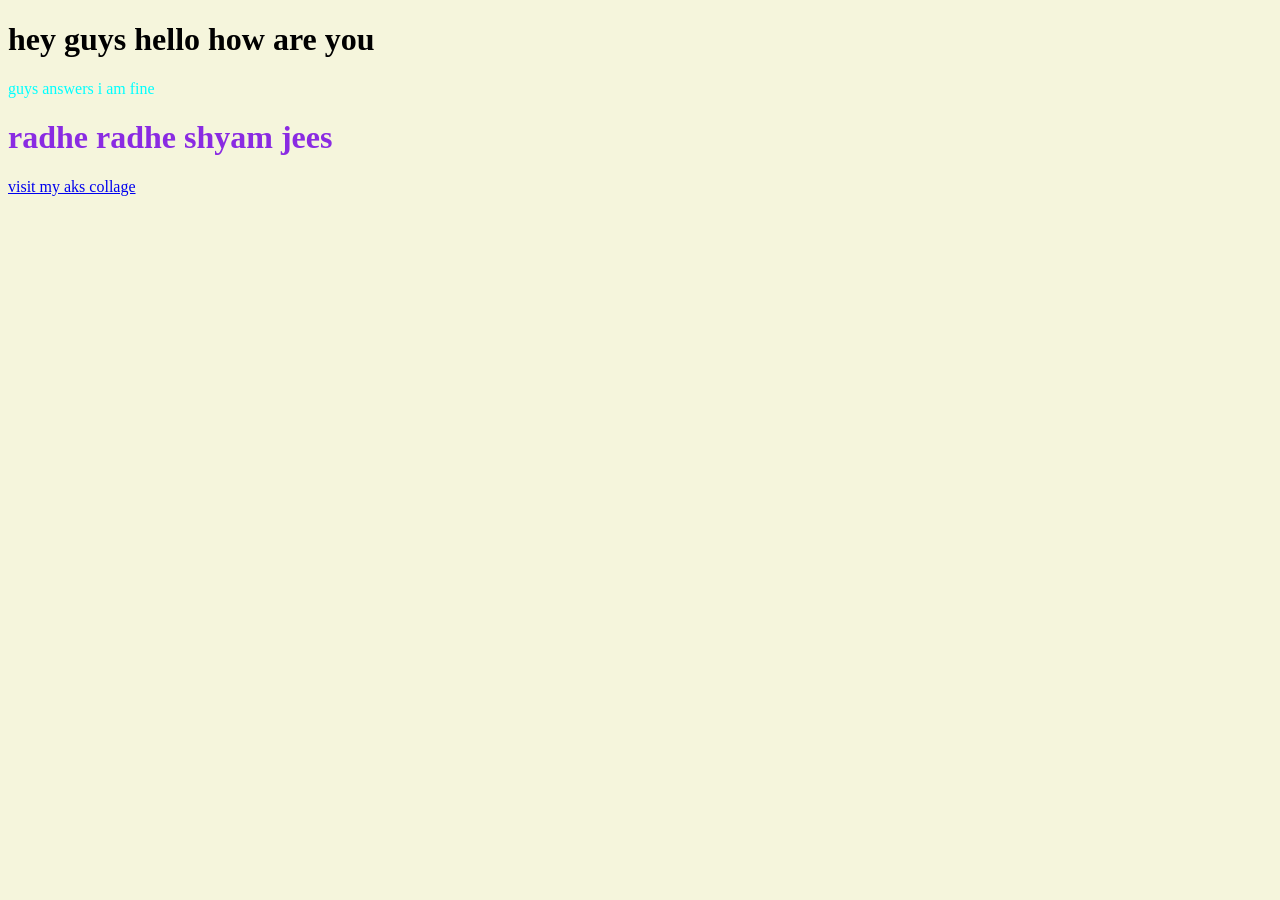
<file: bii.html>
<!DOCTYPE html>
<html lang="en">
<head>
    <meta charset="UTF-8">
    <meta name="viewport" content="width=, initial-scale=1.0">
    <title>Document</title>
</head>
<body style="background-color: beige;">
   <h1>hey guys hello how are you</h1>
    <p style="color: aqua;"> guys answers i am fine </p>
    <h1 style="color: blueviolet;"> radhe radhe shyam jees</h1>
    <a href="https://aksuportal.aksuniversity.ac.in/#/login"> visit my aks collage</a>


</body>
</html>
</file>
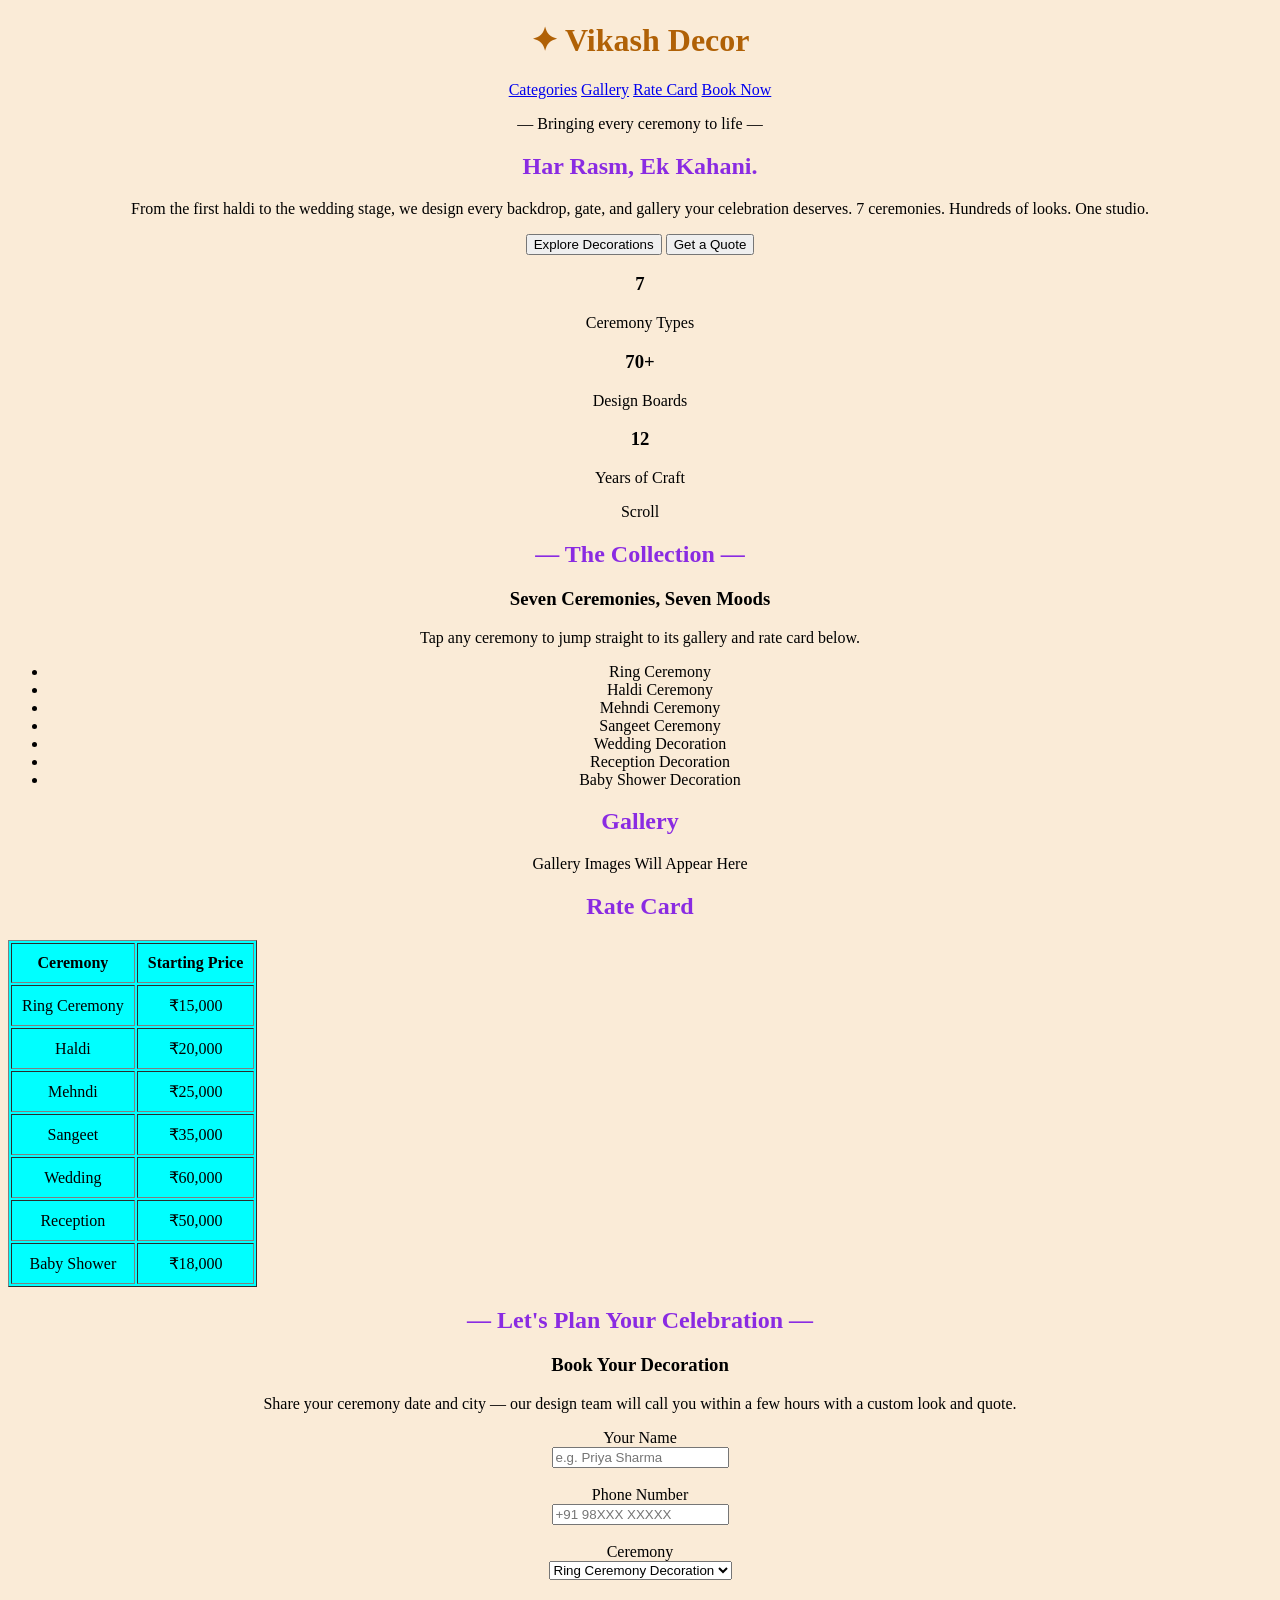
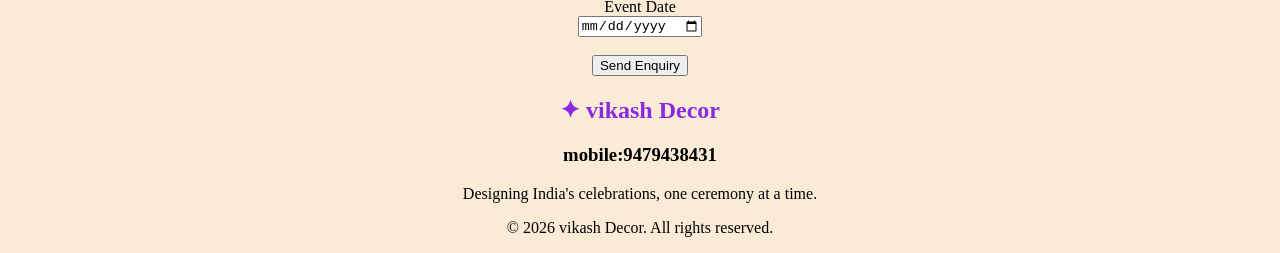
<file: decor.html>
<!DOCTYPE html>
<html lang="en">
<head>
    <meta charset="UTF-8">
    <meta name="viewport" content="width=device-width, initial-scale=1.0">
    <title>Shubh Utsav Decor</title>
    <link rel="stylesheet" href="decor.css">
</head>
<body>

    <!-- Header -->
    <header>
        <h1>✦ Vikash Decor</h1>

        <nav>
            <a href="#categories">Categories</a>
            <a href="#gallery">Gallery</a>
            <a href="#ratecard">Rate Card</a>
            <a href="#booking">Book Now</a>
        </nav>
    </header>

    <!-- Hero Section -->
    <section id="home">
        <p>— Bringing every ceremony to life —</p>

        <h2>Har Rasm, Ek Kahani.</h2>

        <p>
            From the first haldi to the wedding stage,
            we design every backdrop, gate, and gallery
            your celebration deserves.
            7 ceremonies. Hundreds of looks. One studio.
        </p>

        <button>Explore Decorations</button>
        <button>Get a Quote</button>

        <div>
            <h3>7</h3>
            <p>Ceremony Types</p>
        </div>

        <div>
            <h3>70+</h3>
            <p>Design Boards</p>
        </div>

        <div>
            <h3>12</h3>
            <p>Years of Craft</p>
        </div>

        <p>Scroll</p>
    </section>

    <!-- Categories -->
    <section id="categories">
        <h2>— The Collection —</h2>

        <h3>Seven Ceremonies, Seven Moods</h3>

        <p>
            Tap any ceremony to jump straight to its gallery
            and rate card below.
        </p>

        <ul>
            <li>Ring Ceremony</li>
            <li>Haldi Ceremony</li>
            <li>Mehndi Ceremony</li>
            <li>Sangeet Ceremony</li>
            <li>Wedding Decoration</li>
            <li>Reception Decoration</li>
            <li>Baby Shower Decoration</li>
        </ul>
    </section>

    <!-- Gallery -->
    <section id="gallery">
        <h2>Gallery</h2>

        <p>Gallery Images Will Appear Here</p>
    </section>

    <!-- Rate Card -->
    <section id="ratecard">
        <h2>Rate Card</h2>

        <table border="1" cellpadding="10">
            <tr>
                <th>Ceremony</th>
                <th>Starting Price</th>
            </tr>

            <tr>
                <td>Ring Ceremony</td>
                <td>₹15,000</td>
            </tr>

            <tr>
                <td>Haldi</td>
                <td>₹20,000</td>
            </tr>

            <tr>
                <td>Mehndi</td>
                <td>₹25,000</td>
            </tr>

            <tr>
                <td>Sangeet</td>
                <td>₹35,000</td>
            </tr>

            <tr>
                <td>Wedding</td>
                <td>₹60,000</td>
            </tr>

            <tr>
                <td>Reception</td>
                <td>₹50,000</td>
            </tr>

            <tr>
                <td>Baby Shower</td>
                <td>₹18,000</td>
            </tr>
        </table>
    </section>

    <!-- Booking Form -->
    <section id="booking">

        <h2>— Let's Plan Your Celebration —</h2>

        <h3>Book Your Decoration</h3>

        <p>
            Share your ceremony date and city —
            our design team will call you within a few hours
            with a custom look and quote.
        </p>

        <form>

            <label>Your Name</label><br>
            <input type="text" placeholder="e.g. Priya Sharma"><br><br>

            <label>Phone Number</label><br>
            <input type="tel" placeholder="+91 98XXX XXXXX"><br><br>

            <label>Ceremony</label><br>
            <select>
                <option>Ring Ceremony Decoration</option>
                <option>Haldi Decoration</option>
                <option>Mehndi Decoration</option>
                <option>Sangeet Decoration</option>
                <option>Wedding Decoration</option>
                <option>Reception Decoration</option>
                <option>Baby Shower Decoration</option>
            </select><br><br>

            <label>Event Date</label><br>
            <input type="date"><br><br>

            <button type="submit">Send Enquiry</button>

        </form>

    </section>

    <!-- Footer -->
    <footer>

        <h2>✦ vikash Decor</h2>
        <h3> mobile:9479438431</h3>

        <p>
            Designing India's celebrations,
            one ceremony at a time.
        </p>

        <p>© 2026 vikash Decor. All rights reserved.</p>

    </footer>

</body>
</html>
</file>
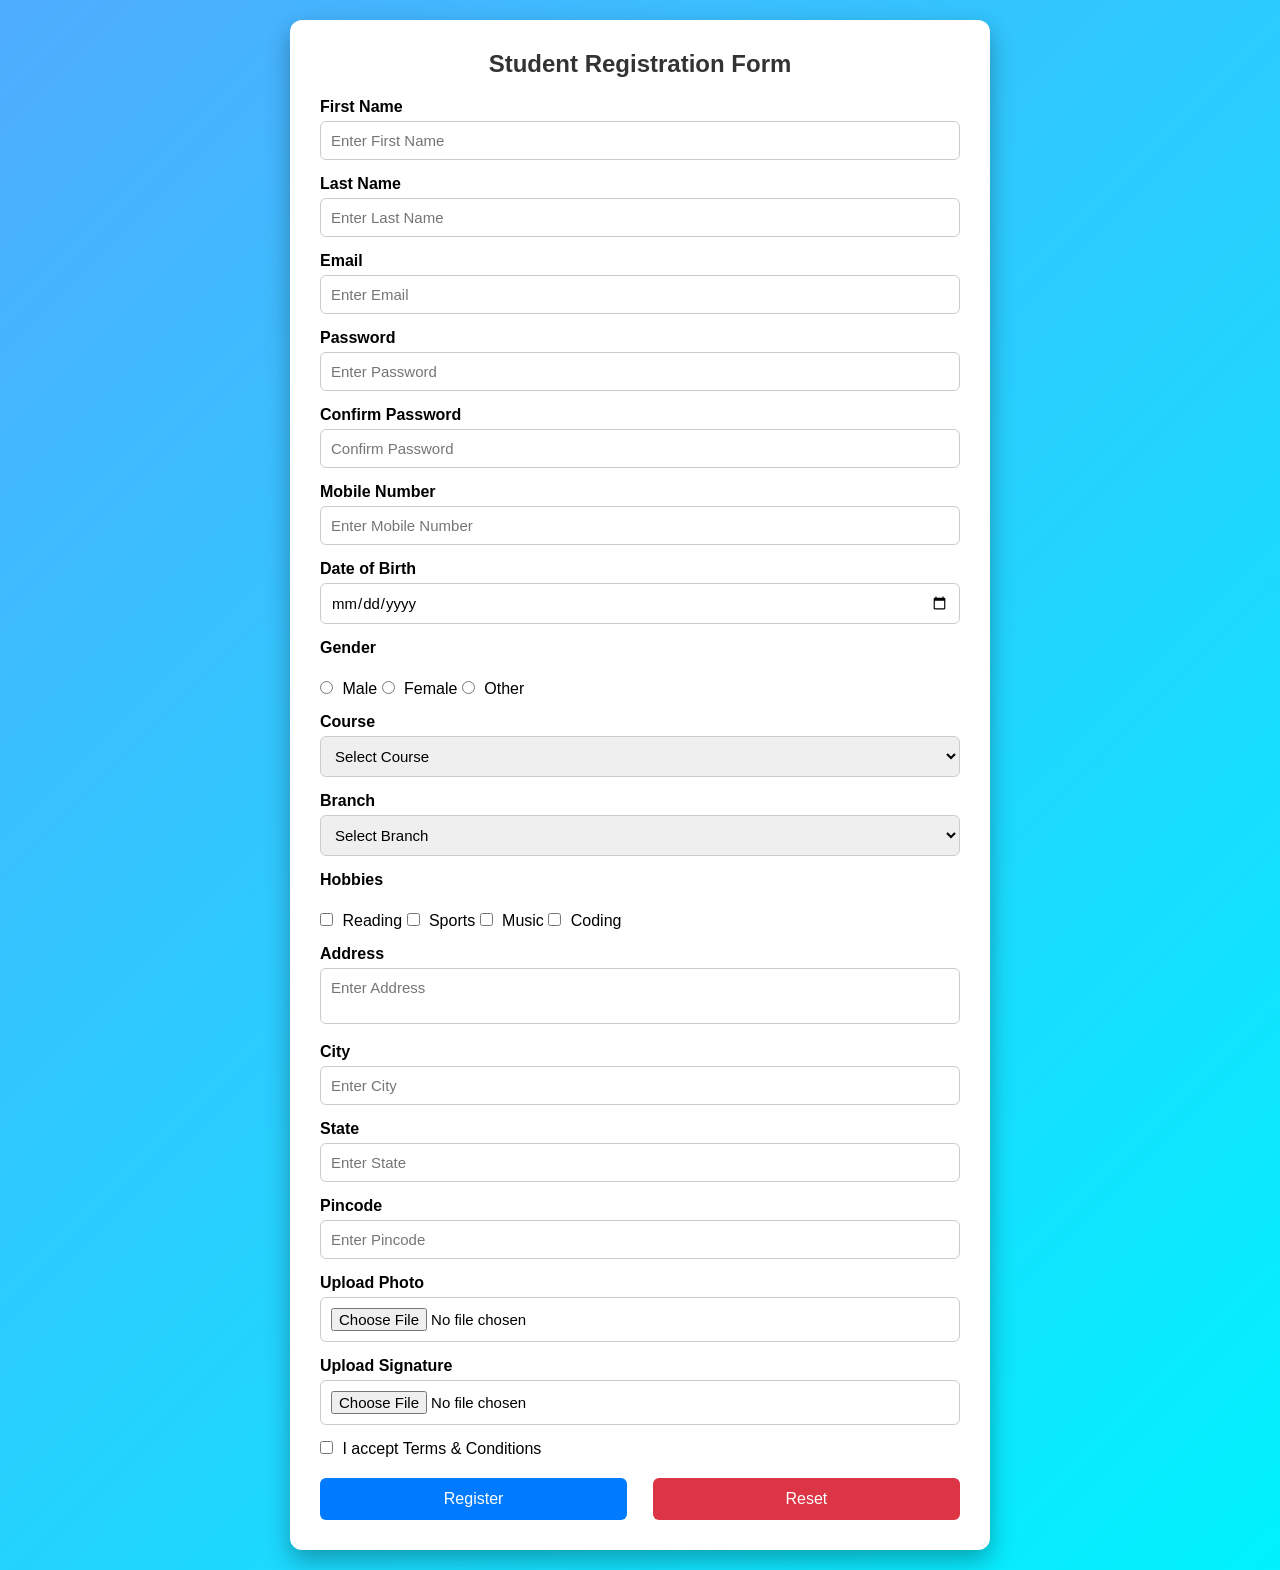
<file: inde.html>
<!DOCTYPE html>
<html lang="en">
<head>
    <meta charset="UTF-8">
    <meta name="viewport" content="width=device-width, initial-scale=1.0">
    <title>Student Registration Form</title>
  <style>
    *{
    margin:0;
    padding:0;
    box-sizing:border-box;
    font-family:Arial, sans-serif;
}

body{
    background:linear-gradient(135deg,#4facfe,#00f2fe);
    display:flex;
    justify-content:center;
    align-items:center;
    min-height:100vh;
    padding:20px;
}

.container{
    width:700px;
    background:#fff;
    padding:30px;
    border-radius:12px;
    box-shadow:0 10px 25px rgba(0,0,0,0.3);
}

.container h2{
    text-align:center;
    margin-bottom:20px;
    color:#333;
}

.input-box{
    margin-bottom:15px;
}

.input-box label{
    display:block;
    margin-bottom:5px;
    font-weight:bold;
}

.input-box input,
.input-box select,
.input-box textarea{
    width:100%;
    padding:10px;
    border:1px solid #ccc;
    border-radius:6px;
    font-size:15px;
}

.input-box input[type="radio"],
.input-box input[type="checkbox"]{
    width:auto;
    margin-right:5px;
}

textarea{
    resize:none;
}

.buttons{
    display:flex;
    justify-content:space-between;
    margin-top:20px;
}

button{
    width:48%;
    padding:12px;
    border:none;
    border-radius:6px;
    background:#007BFF;
    color:white;
    font-size:16px;
    cursor:pointer;
    transition:0.3s;
}

button:hover{
    background:#0056b3;
}

button[type="reset"]{
    background:#dc3545;
}

button[type="reset"]:hover{
    background:#b02a37;
}

@media(max-width:768px){
    .container{
        width:100%;
    }

    .buttons{
        flex-direction:column;
    }

    button{
        width:100%;
        margin-bottom:10px;
    }
}
  </style>
</head>
<body>

<div class="container">
    <h2>Student Registration Form</h2>

    <form action="#" method="post">

        <div class="input-box">
            <label>First Name</label>
            <input type="text" placeholder="Enter First Name" required>
        </div>

        <div class="input-box">
            <label>Last Name</label>
            <input type="text" placeholder="Enter Last Name" required>
        </div>

        <div class="input-box">
            <label>Email</label>
            <input type="email" placeholder="Enter Email" required>
        </div>

        <div class="input-box">
            <label>Password</label>
            <input type="password" placeholder="Enter Password" required>
        </div>

        <div class="input-box">
            <label>Confirm Password</label>
            <input type="password" placeholder="Confirm Password" required>
        </div>

        <div class="input-box">
            <label>Mobile Number</label>
            <input type="tel" placeholder="Enter Mobile Number" required>
        </div>

        <div class="input-box">
            <label>Date of Birth</label>
            <input type="date" required>
        </div>

        <div class="input-box">
            <label>Gender</label><br>
            <input type="radio" name="gender"> Male
            <input type="radio" name="gender"> Female
            <input type="radio" name="gender"> Other
        </div>

        <div class="input-box">
            <label>Course</label>
            <select required>
                <option value="">Select Course</option>
                <option>B.Tech</option>
                <option>BCA</option>
                <option>BBA</option>
                <option>B.Sc</option>
                <option>MCA</option>
                <option>MBA</option>
            </select>
        </div>

        <div class="input-box">
            <label>Branch</label>
            <select>
                <option>Select Branch</option>
                <option>Computer Science</option>
                <option>Mechanical</option>
                <option>Civil</option>
                <option>Electrical</option>
                <option>Electronics</option>
            </select>
        </div>

        <div class="input-box">
            <label>Hobbies</label><br>
            <input type="checkbox"> Reading
            <input type="checkbox"> Sports
            <input type="checkbox"> Music
            <input type="checkbox"> Coding
        </div>

        <div class="input-box">
            <label>Address</label>
            <textarea rows="2" placeholder="Enter Address"></textarea>
        </div>

        <div class="input-box">
            <label>City</label>
            <input type="text" placeholder="Enter City">
        </div>

        <div class="input-box">
            <label>State</label>
            <input type="text" placeholder="Enter State">
        </div>

        <div class="input-box">
            <label>Pincode</label>
            <input type="number" placeholder="Enter Pincode">
        </div>

        <div class="input-box">
            <label>Upload Photo</label>
            <input type="file">
        </div>

        <div class="input-box">
            <label>Upload Signature</label>
            <input type="file">
        </div>

        <div class="input-box">
            <input type="checkbox" required>
            I accept Terms & Conditions
        </div>

        <div class="buttons">
            <button type="submit">Register</button>
            <button type="reset">Reset</button>
        </div>

    </form>
</div>

</body>
</html>
</file>
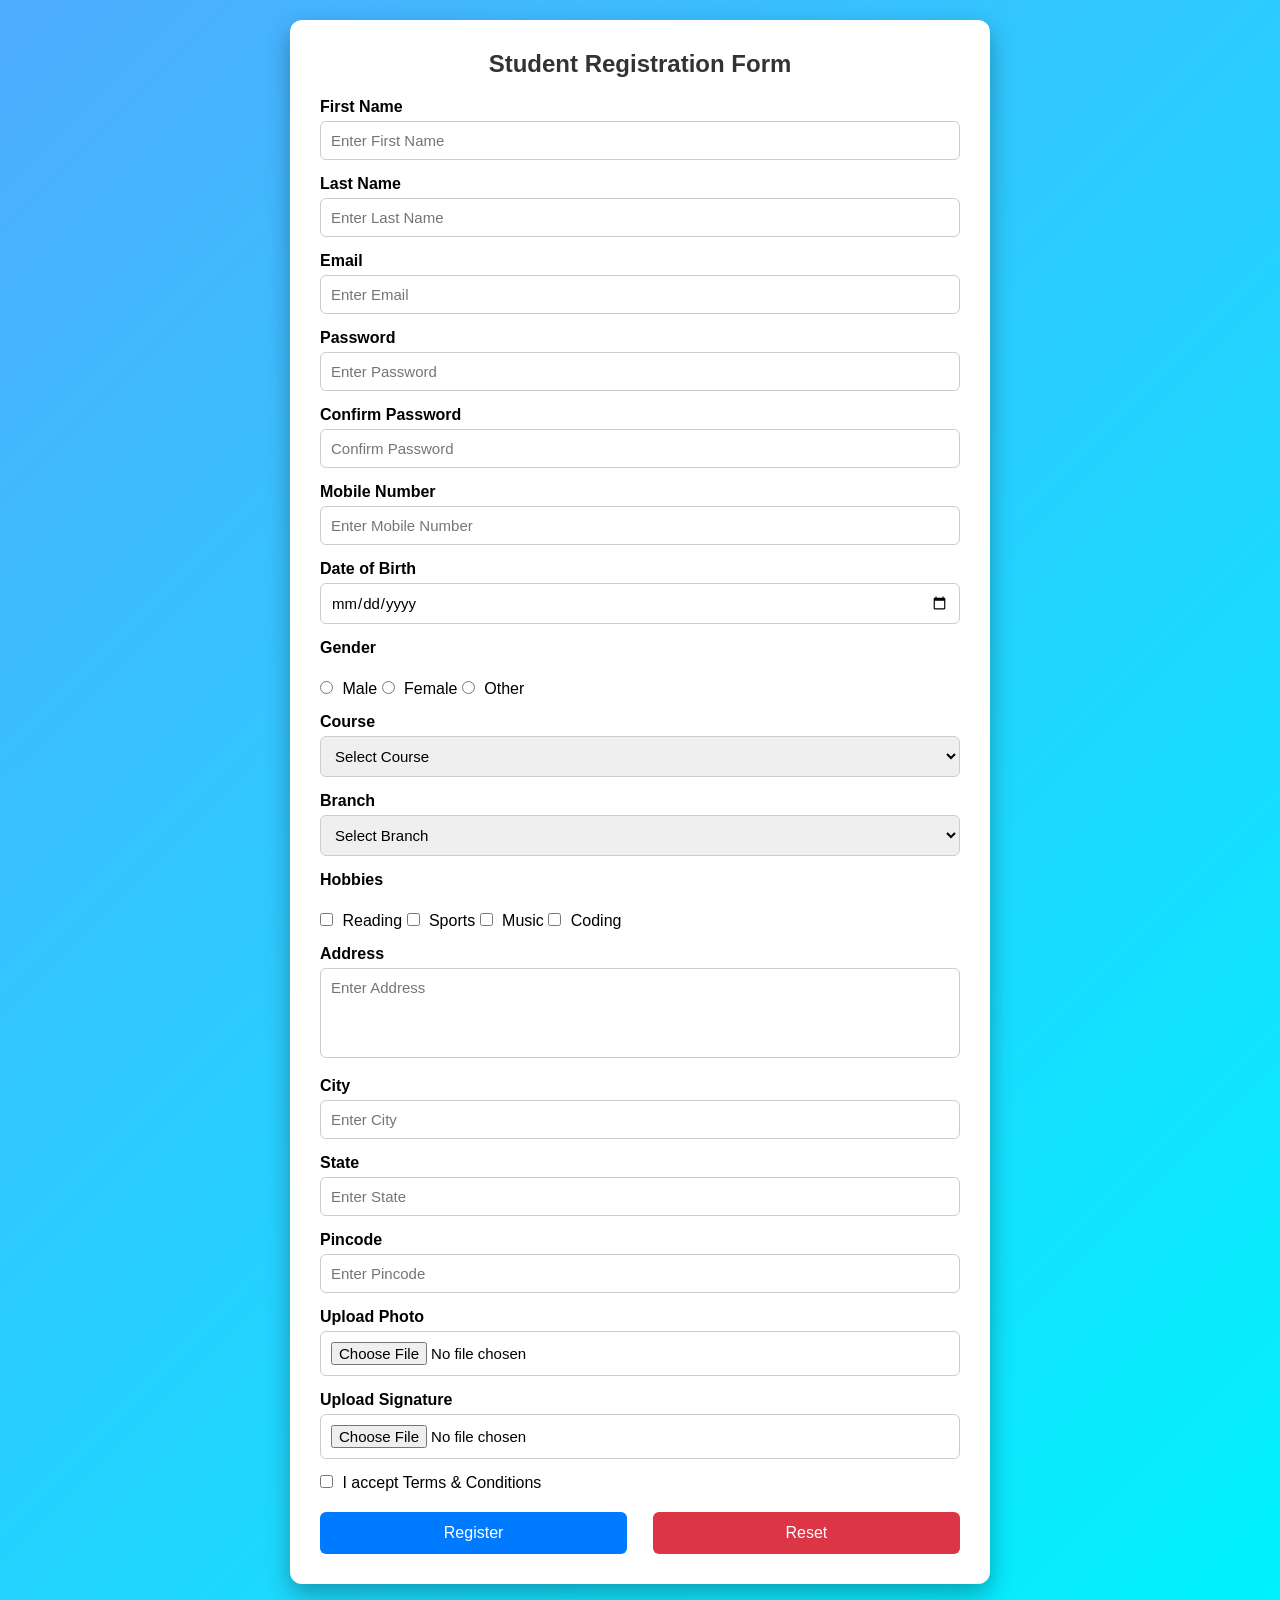
<file: vikk.html>
<!DOCTYPE html>
<html lang="en">
<head>
    <meta charset="UTF-8">
    <meta name="viewport" content="width=device-width, initial-scale=1.0">
    <title>Student Registration Form</title>
    <link rel="stylesheet" href="style.css">
</head>
<body>

<div class="container">
    <h2>Student Registration Form</h2>

    <form action="#" method="post">

        <div class="input-box">
            <label>First Name</label>
            <input type="text" placeholder="Enter First Name" required>
        </div>

        <div class="input-box">
            <label>Last Name</label>
            <input type="text" placeholder="Enter Last Name" required>
        </div>

        <div class="input-box">
            <label>Email</label>
            <input type="email" placeholder="Enter Email" required>
        </div>

        <div class="input-box">
            <label>Password</label>
            <input type="password" placeholder="Enter Password" required>
        </div>

        <div class="input-box">
            <label>Confirm Password</label>
            <input type="password" placeholder="Confirm Password" required>
        </div>

        <div class="input-box">
            <label>Mobile Number</label>
            <input type="tel" placeholder="Enter Mobile Number" required>
        </div>

        <div class="input-box">
            <label>Date of Birth</label>
            <input type="date" required>
        </div>

        <div class="input-box">
            <label>Gender</label><br>
            <input type="radio" name="gender"> Male
            <input type="radio" name="gender"> Female
            <input type="radio" name="gender"> Other
        </div>

        <div class="input-box">
            <label>Course</label>
            <select required>
                <option value="">Select Course</option>
                <option>B.Tech</option>
                <option>BCA</option>
                <option>BBA</option>
                <option>B.Sc</option>
                <option>MCA</option>
                <option>MBA</option>
            </select>
        </div>

        <div class="input-box">
            <label>Branch</label>
            <select>
                <option>Select Branch</option>
                <option>Computer Science</option>
                <option>Mechanical</option>
                <option>Civil</option>
                <option>Electrical</option>
                <option>Electronics</option>
            </select>
        </div>

        <div class="input-box">
            <label>Hobbies</label><br>
            <input type="checkbox"> Reading
            <input type="checkbox"> Sports
            <input type="checkbox"> Music
            <input type="checkbox"> Coding
        </div>

        <div class="input-box">
            <label>Address</label>
            <textarea rows="4" placeholder="Enter Address"></textarea>
        </div>

        <div class="input-box">
            <label>City</label>
            <input type="text" placeholder="Enter City">
        </div>

        <div class="input-box">
            <label>State</label>
            <input type="text" placeholder="Enter State">
        </div>

        <div class="input-box">
            <label>Pincode</label>
            <input type="number" placeholder="Enter Pincode">
        </div>

        <div class="input-box">
            <label>Upload Photo</label>
            <input type="file">
        </div>

        <div class="input-box">
            <label>Upload Signature</label>
            <input type="file">
        </div>

        <div class="input-box">
            <input type="checkbox" required>
            I accept Terms & Conditions
        </div>

        <div class="buttons">
            <button type="submit">Register</button>
            <button type="reset">Reset</button>
        </div>

    </form>
</div>

</body>
</html>
</file>
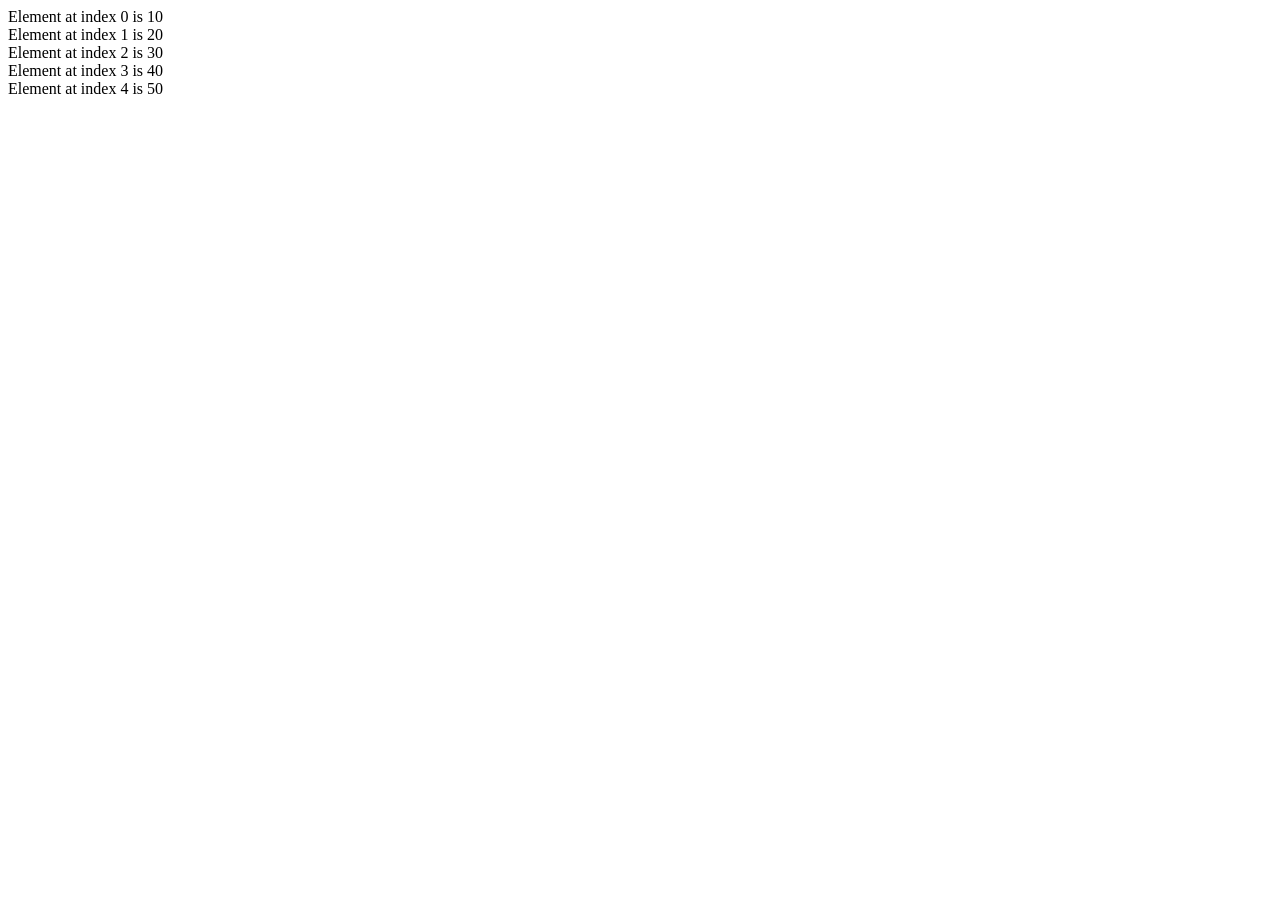
<file: .vscode/array.html>
<html>
<body>
<script>
var array = new Array(10,20,30,40,50);

for (let idx = 0; idx < 5; idx++)
{
    document.write("Element at index " + idx + " is " + array[idx] + "<br>");
}
</script>
</body>
</html>
</file>
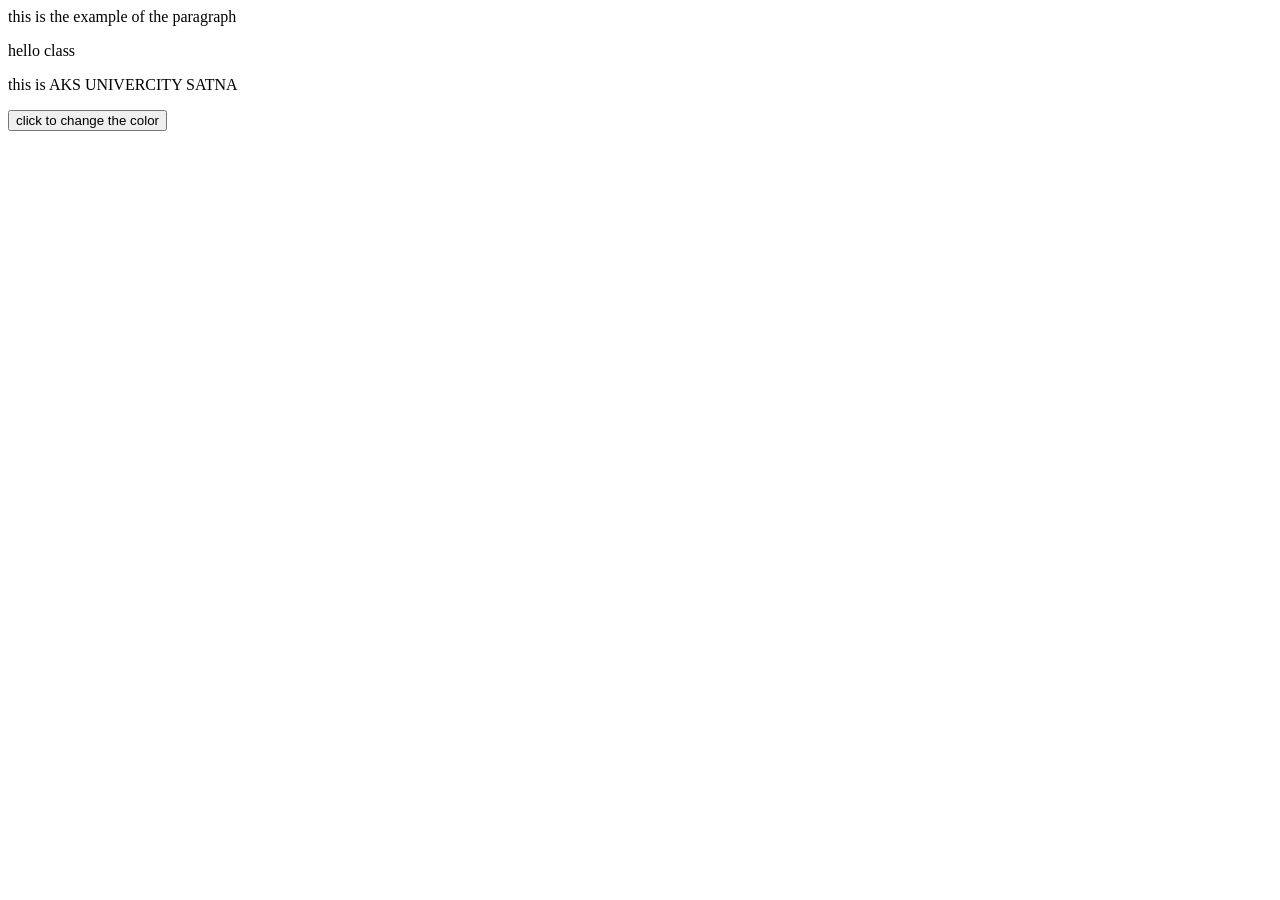
<file: .vscode/document.html>
<html>
    <head>
        <script>
            function changecolor() {
                var x=document.getElementbytagname("p");
                x. style.color="green";
                 </script>
    </head>
    <body>this is the example of the paragraph
        <p id ="p1"> hello class</p>
        <p> this is AKS UNIVERCITY SATNA</p>
        <button onclick="changecolor"> click to change the color</button> 
        </body>
</html>
</file>
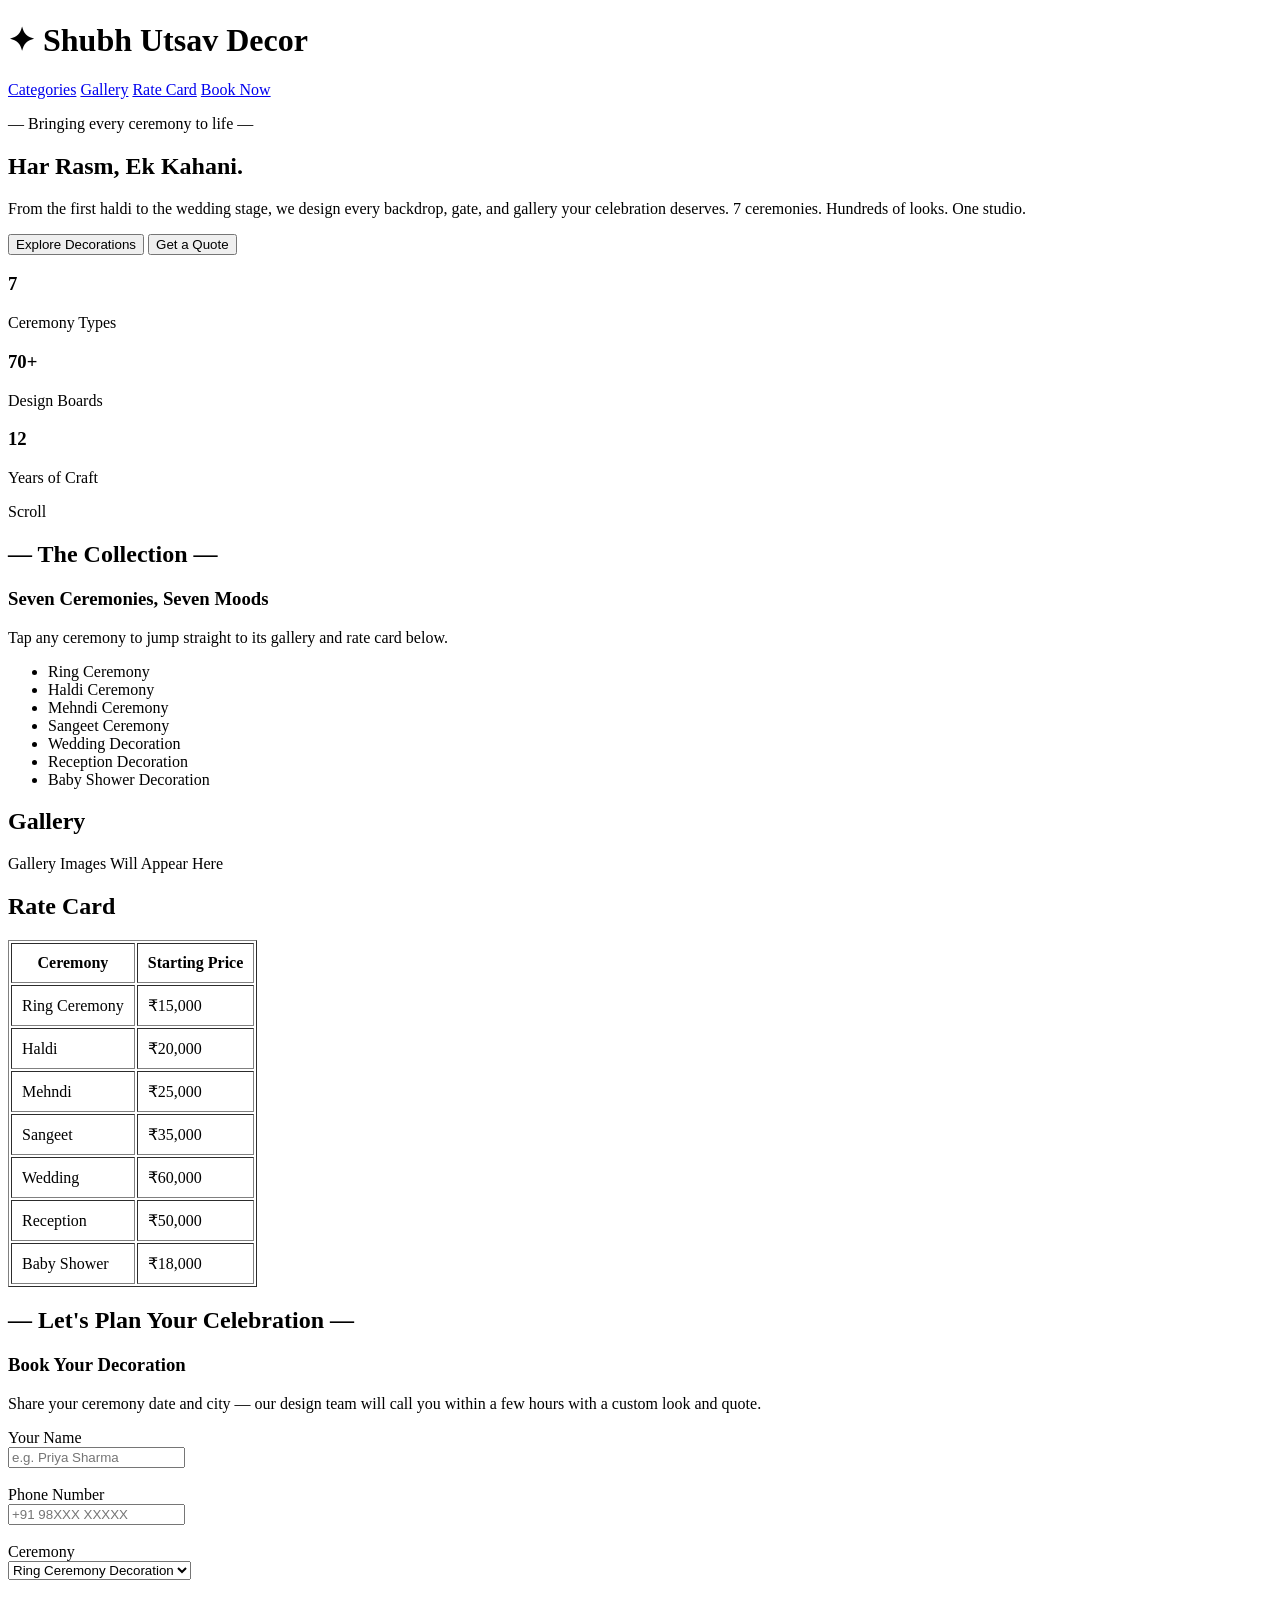
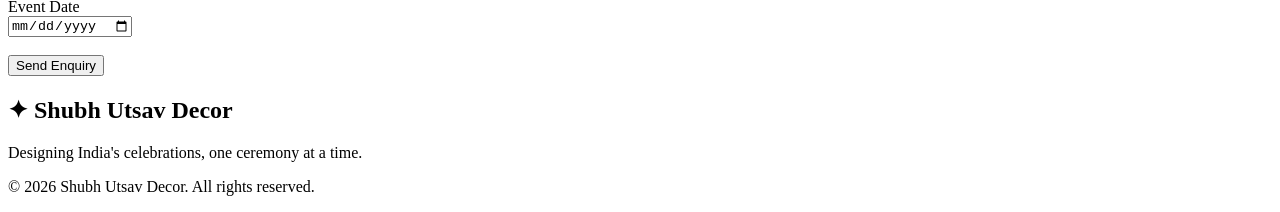
<file: .vscode/string.html>
<!DOCTYPE html>
<html lang="en">
<head>
    <meta charset="UTF-8">
    <meta name="viewport" content="width=device-width, initial-scale=1.0">
    <title>Shubh Utsav Decor</title>
</head>
<body>

    <!-- Header -->
    <header>
        <h1>✦ Shubh Utsav Decor</h1>

        <nav>
            <a href="#categories">Categories</a>
            <a href="#gallery">Gallery</a>
            <a href="#ratecard">Rate Card</a>
            <a href="#booking">Book Now</a>
        </nav>
    </header>

    <!-- Hero Section -->
    <section id="home">
        <p>— Bringing every ceremony to life —</p>

        <h2>Har Rasm, Ek Kahani.</h2>

        <p>
            From the first haldi to the wedding stage,
            we design every backdrop, gate, and gallery
            your celebration deserves.
            7 ceremonies. Hundreds of looks. One studio.
        </p>

        <button>Explore Decorations</button>
        <button>Get a Quote</button>

        <div>
            <h3>7</h3>
            <p>Ceremony Types</p>
        </div>

        <div>
            <h3>70+</h3>
            <p>Design Boards</p>
        </div>

        <div>
            <h3>12</h3>
            <p>Years of Craft</p>
        </div>

        <p>Scroll</p>
    </section>

    <!-- Categories -->
    <section id="categories">
        <h2>— The Collection —</h2>

        <h3>Seven Ceremonies, Seven Moods</h3>

        <p>
            Tap any ceremony to jump straight to its gallery
            and rate card below.
        </p>

        <ul>
            <li>Ring Ceremony</li>
            <li>Haldi Ceremony</li>
            <li>Mehndi Ceremony</li>
            <li>Sangeet Ceremony</li>
            <li>Wedding Decoration</li>
            <li>Reception Decoration</li>
            <li>Baby Shower Decoration</li>
        </ul>
    </section>

    <!-- Gallery -->
    <section id="gallery">
        <h2>Gallery</h2>

        <p>Gallery Images Will Appear Here</p>
    </section>

    <!-- Rate Card -->
    <section id="ratecard">
        <h2>Rate Card</h2>

        <table border="1" cellpadding="10">
            <tr>
                <th>Ceremony</th>
                <th>Starting Price</th>
            </tr>

            <tr>
                <td>Ring Ceremony</td>
                <td>₹15,000</td>
            </tr>

            <tr>
                <td>Haldi</td>
                <td>₹20,000</td>
            </tr>

            <tr>
                <td>Mehndi</td>
                <td>₹25,000</td>
            </tr>

            <tr>
                <td>Sangeet</td>
                <td>₹35,000</td>
            </tr>

            <tr>
                <td>Wedding</td>
                <td>₹60,000</td>
            </tr>

            <tr>
                <td>Reception</td>
                <td>₹50,000</td>
            </tr>

            <tr>
                <td>Baby Shower</td>
                <td>₹18,000</td>
            </tr>
        </table>
    </section>

    <!-- Booking Form -->
    <section id="booking">

        <h2>— Let's Plan Your Celebration —</h2>

        <h3>Book Your Decoration</h3>

        <p>
            Share your ceremony date and city —
            our design team will call you within a few hours
            with a custom look and quote.
        </p>

        <form>

            <label>Your Name</label><br>
            <input type="text" placeholder="e.g. Priya Sharma"><br><br>

            <label>Phone Number</label><br>
            <input type="tel" placeholder="+91 98XXX XXXXX"><br><br>

            <label>Ceremony</label><br>
            <select>
                <option>Ring Ceremony Decoration</option>
                <option>Haldi Decoration</option>
                <option>Mehndi Decoration</option>
                <option>Sangeet Decoration</option>
                <option>Wedding Decoration</option>
                <option>Reception Decoration</option>
                <option>Baby Shower Decoration</option>
            </select><br><br>

            <label>Event Date</label><br>
            <input type="date"><br><br>

            <button type="submit">Send Enquiry</button>

        </form>

    </section>

    <!-- Footer -->
    <footer>

        <h2>✦ Shubh Utsav Decor</h2>

        <p>
            Designing India's celebrations,
            one ceremony at a time.
        </p>

        <p>© 2026 Shubh Utsav Decor. All rights reserved.</p>

    </footer>

</body>
</html>
</file>
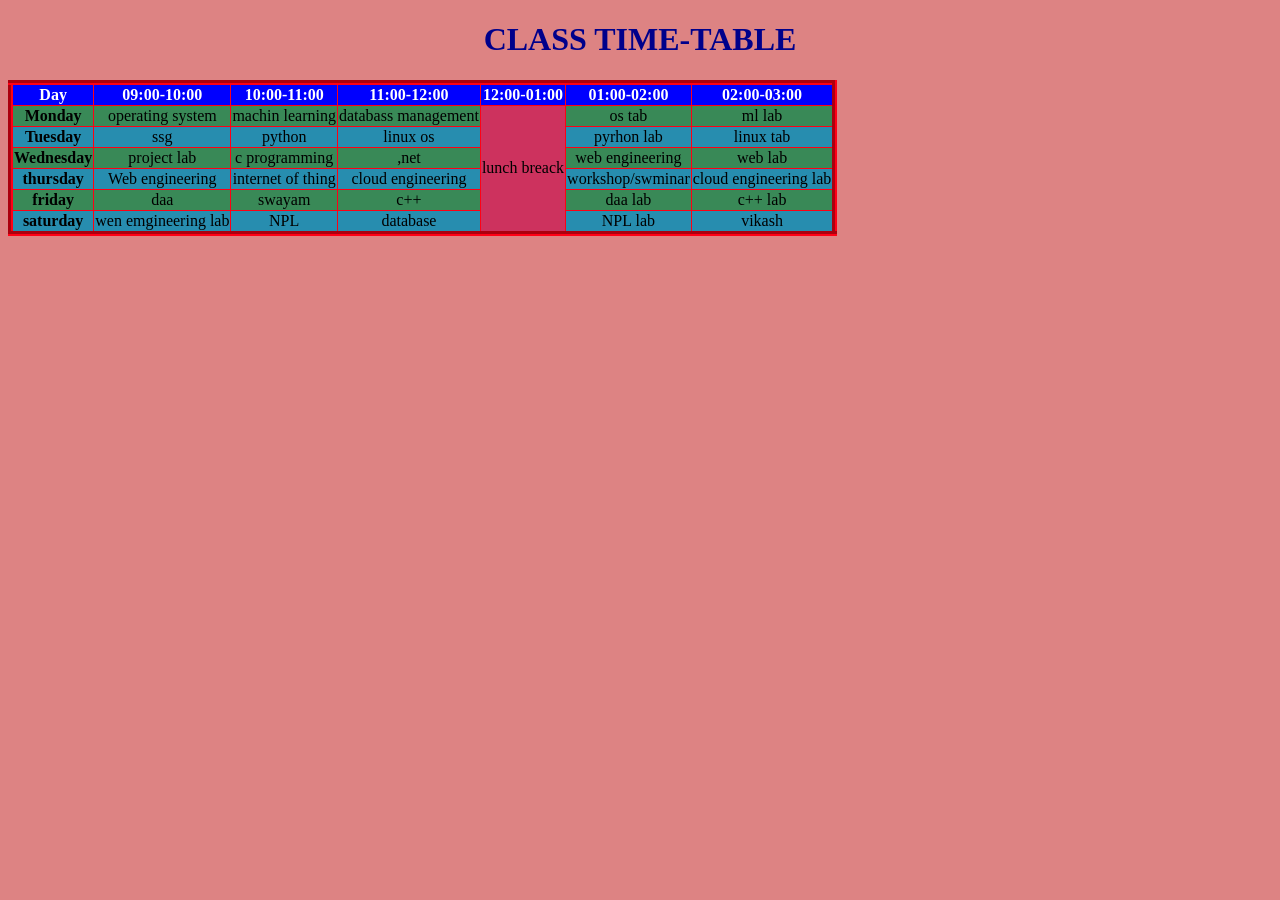
<file: .vscode/web.html>
<!DOCTYPE html>
<html lang="en">
<head>
    <meta charset="UTF-8">
    <meta name="viewport" content="width=device-width, initial-scale=1.0">
    <title>Document</title>
    <style>
        body{
            background-color: rgb(221, 131, 131);
            text-align: center;
        }

        h1{
            text-align: center;
            color: darkblue;
        }

        table{
            text-align: center;
            width: 600;
            background-color: rgb(57, 137, 87);
            border-color: rgb(255, 0, 21);
            border-collapse: collapse;
            text-align: center;
        }

        th{
            background-color: blue;
            color: white;
            padding: 10;
        }

        tr{
            text-align: center;
            padding: 10;
        }

        tr:nth-child(odd){
            background-color: rgb(39, 141, 175);
        }

        tr:hover{

              background-color: rgb(6, 239, 6);
        }

        .lunch{
            fond-weight: bold;
            background-color: rgb(205, 50, 94);
        }

    </style>
</head>
<body>
    <h1>CLASS TIME-TABLE</h1>

    <table border="5">
        <tr>
            <th>Day</th>
            <th>09:00-10:00</th>
            <th>10:00-11:00</th>
            <th>11:00-12:00</th>
            <th>12:00-01:00</th>
            <th>01:00-02:00</th>
            <th>02:00-03:00</th>
        </tr>

        <tr>
            <td><b>Monday</b></td>
            <td>operating system</td>
            <td>machin learning</td>
            <td>databass management</td>
            <td rowspan="6"class="lunch">lunch breack</td>
            <td> os tab</td>
            <td>ml lab</td>
        </tr>

        <tr>
            
             <td><b>Tuesday</b></td>
            <td>ssg</td>
            <td>python</td>
            <td>linux os</td>
            <td>pyrhon lab</td>
            <td> linux tab</td>
        </tr>

        <tr>
            <td> <b>Wednesday</b></td>
            <td> project lab</td>
            <td> c programming</td>
            <td>,net</td>
            <td>web engineering</td>
            <td> web lab</td>
        </tr>

        <tr>
            <td><b>thursday</b></td>
            <td>Web engineering</td>
            <td>internet of thing</td>
            <td> cloud engineering</td>
            <td>workshop/swminar</td>
            <td>cloud engineering lab</td>
        </tr>

        <tr>
            <td><b>friday</b></td>
            <td>daa</td>
            <td>swayam</td>
            <td>c++</td>
            <td>daa lab</td>
            <td>c++ lab</td>
        </tr>

        <tr>
            <td><b>saturday</b></td>
            <td>wen emgineering lab</td>
            <td>NPL</td>
            <td>database</td>
            <td>NPL lab</td>
            <td>vikash</td>

        </tr>
    </table>
</body>
</html>
</file>
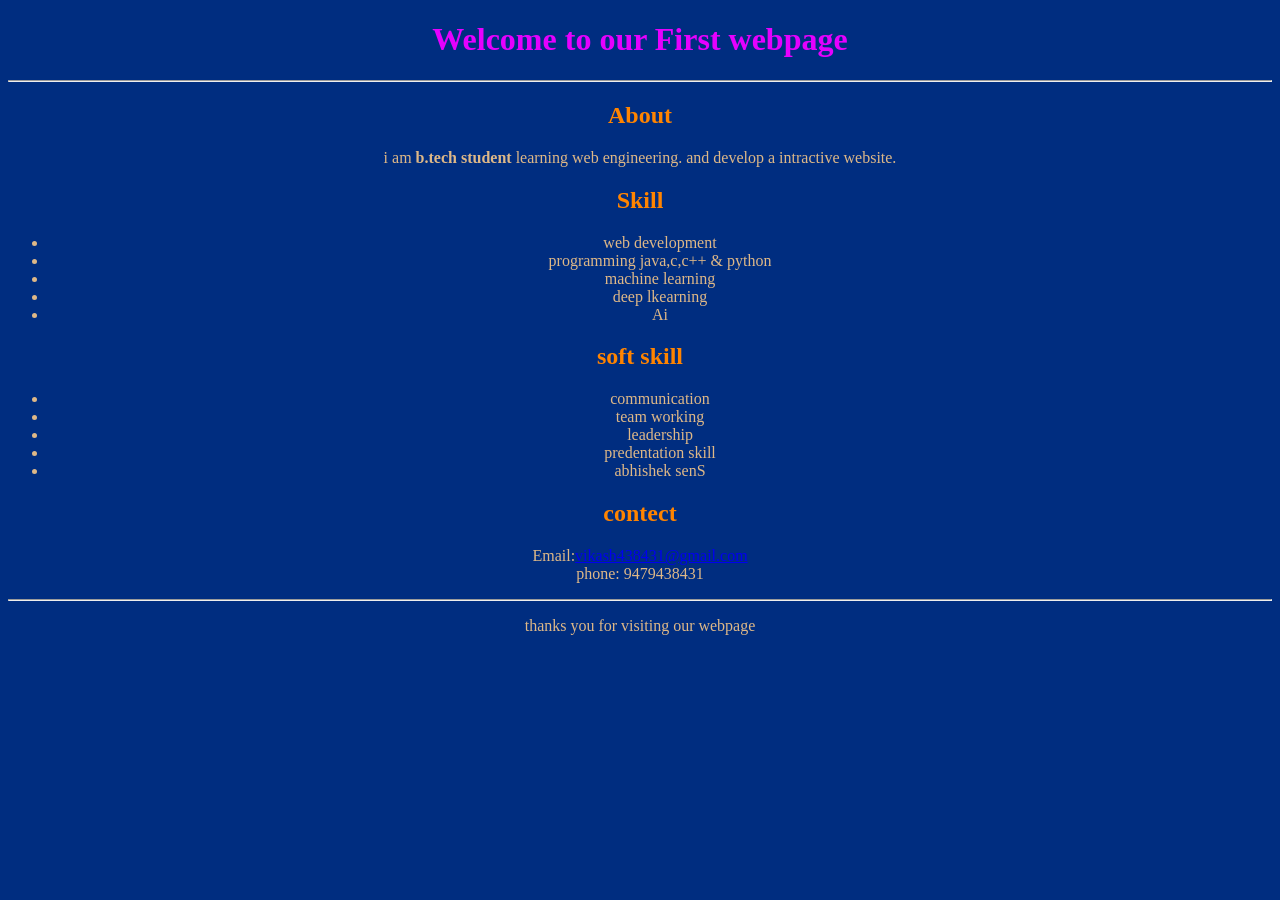
<file: .vscode/webpage.html>
<!DOCTYPE html>
<html lang="en">
<head>
    <meta charset="UTF-8">
    <meta name="viewport" content="width=device-width, initial-scale=1.0">
    <title>Document</title>
    <style>
     body{
          background-color: rgb(0, 45, 128);       
     }

     p{
        text-align: center;
        color: burlywood;
     }

     h1{
        text-align: center;
        color: rgb(230, 0, 255);

     }

     h2{
        text-align: center;
        color: rgb(255, 132, 0);
     }

     ul{
        text-align: center;
     }

     li{
        color: burlywood;
     }

     

        </style>
</head>
<body>
    <h1>Welcome to our First webpage</h1>
    <hr>

    <h2>About</h2>

    <p> i am <b> b.tech student</b> learning web engineering. and develop a intractive website.</p>
    <h2>Skill</h2>
    <ul>
            <li>web development</li>
            <li> programming java,c,c++ & python</li>
            <li> machine learning</li>
            <li> deep lkearning</li>
            <li>Ai</li>
    </ul>

    <h2>soft skill</h2>
    <ul>
        <li>communication</li>
        <li>team working</li>
        <li>leadership</li>
        <li>predentation skill</li>
        <li> abhishek senS</li>
    </ul>

    <h2>contect</h2>
    <p> Email:<a href="vikash438431@gmail.com">vikash438431@gmail.com</a><br>
        phone: 9479438431<hr></p>
        <p id="thanks"> thanks you for visiting our webpage</p>
        
        </body>
</html>
</file>
<file: decor.css>
body{
    background-color: antiquewhite;
}
h1{
    color: rgb(176, 97, 6);
    text-align: center;
}

h2{
    color: blueviolet;
}

header{
    text-align: center;
}

section{
    text-align: center;
}
button{
    text-align: center;
}
table{
    text-align: center;
    background-color: aqua;
    border:color-mix(in srgb, color percentage, color percentage) ;
}
tr:hover{
    background-color: aquamarine;
}
footer{
    text-align: center;
}
</file>
<file: style.css>
*{
    margin:0;
    padding:0;
    box-sizing:border-box;
    font-family:Arial, sans-serif;
}

body{
    background:linear-gradient(135deg,#4facfe,#00f2fe);
    display:flex;
    justify-content:center;
    align-items:center;
    min-height:100vh;
    padding:20px;
}

.container{
    width:700px;
    background:#fff;
    padding:30px;
    border-radius:12px;
    box-shadow:0 10px 25px rgba(0,0,0,0.3);
}

.container h2{
    text-align:center;
    margin-bottom:20px;
    color:#333;
}

.input-box{
    margin-bottom:15px;
}

.input-box label{
    display:block;
    margin-bottom:5px;
    font-weight:bold;
}

.input-box input,
.input-box select,
.input-box textarea{
    width:100%;
    padding:10px;
    border:1px solid #ccc;
    border-radius:6px;
    font-size:15px;
}

.input-box input[type="radio"],
.input-box input[type="checkbox"]{
    width:auto;
    margin-right:5px;
}

textarea{
    resize:none;
}

.buttons{
    display:flex;
    justify-content:space-between;
    margin-top:20px;
}

button{
    width:48%;
    padding:12px;
    border:none;
    border-radius:6px;
    background:#007BFF;
    color:white;
    font-size:16px;
    cursor:pointer;
    transition:0.3s;
}

button:hover{
    background:#0056b3;
}

button[type="reset"]{
    background:#dc3545;
}

button[type="reset"]:hover{
    background:#b02a37;
}

@media(max-width:768px){
    .container{
        width:100%;
    }

    .buttons{
        flex-direction:column;
    }

    button{
        width:100%;
        margin-bottom:10px;
    }
}
</file>
